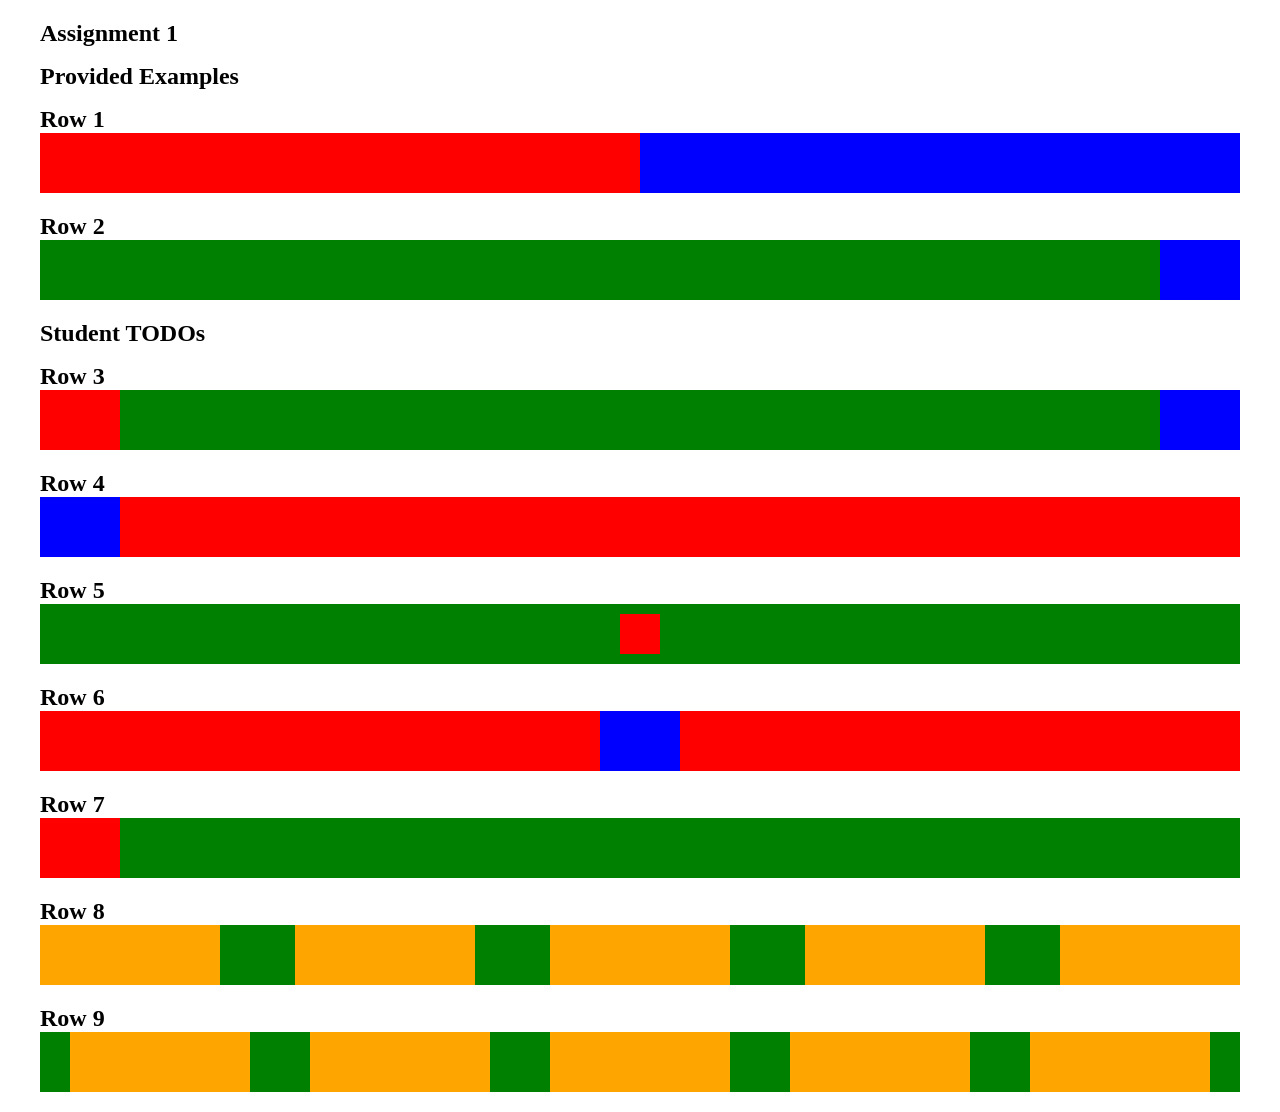
<file: index.html>
<!DOCTYPE html>
<html>
  <head>
    <!-- TODO: Link your stylesheet -->
     <link rel = "stylesheet", href = "index.css" >
  </head>
  <body>
    <p>Assignment 1</p>
    <p>Provided Examples</p>
    <p>Row 1</p>
    <div class="wrapper">
      <div class="redExample"></div>
      <div class="blueExample"></div>
    </div>
    <p>Row 2</p>
    <div class="wrapper">
      <div class="emptyExample2">
        <div class="blueExample2"></div>
      </div>
    </div>
    <!-- TODO: Insert div elements in the next 7 wrappers for your solution -->
    <p>Student TODOs</p>
    <p>Row 3</p>
    <div class="wrapper3">
      <div class = "red3"></div>
      <div class = "green3"></div>
      <div class = "blue3"></div>
    </div>
    <p>Row 4</p>
    <div class="wrapper">
      <div class = "blue4"></div>
      <div class = "red4"></div>
    </div>
    <p>Row 5</p>
    <div class="wrapper5">
      <div class = "red5"></div>
    </div>
    <p>Row 6</p>
    <div class="wrapper">
      <div class = "red6-left"></div>
      <div class = "blue6"></div>
      <div class = "red6-right"></div>
    </div>
    <p>Row 7</p>
    <div class="wrapper">
      <div class = "shell7">
      <div class = "red7"></div>
      </div>
    </div>
    <p>Row 8</p>
    <div class="wrapper8">
      <div class = "orange8"></div>
      <div class = "orange8"></div>
      <div class = "orange8"></div>
      <div class = "orange8"></div>
      <div class = "orange8"></div>
    </div>
    <p>Row 9</p>
    <div class="wrapper9">
      <div class = "orange9"></div>
      <div class = "orange9"></div>
      <div class = "orange9"></div>
      <div class = "orange9"></div>
      <div class = "orange9"></div>
    </div>
  </body>
</html>
</file>
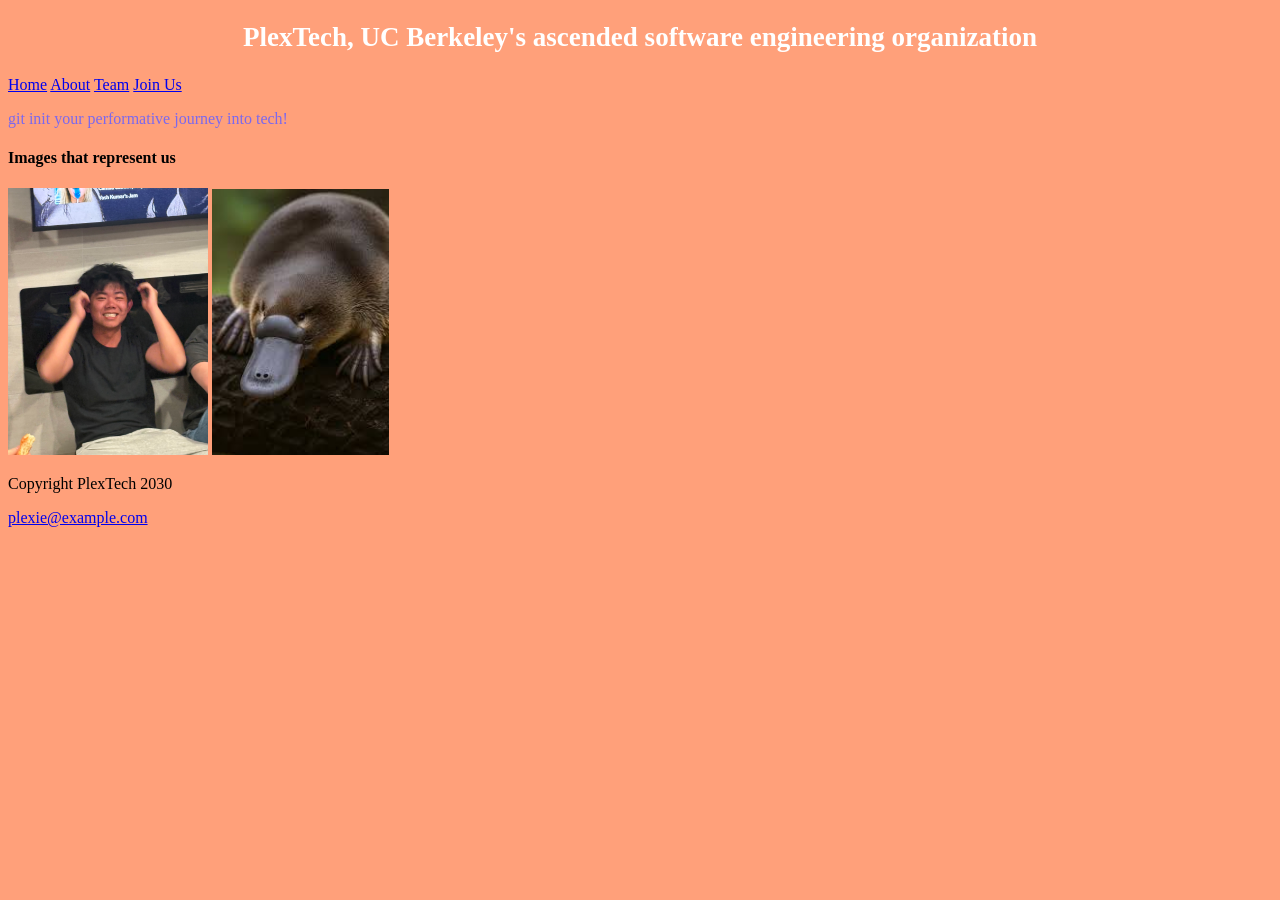
<file: activity.html>
<!DOCTYPE html>
<html>
    <head>
        <meta name="description" content="Website for the Berkeley club for ascended students">
        <meta name="author" content="Tejas Mundhe">
        <title>PlexTech.edu</title>
        <link rel="icon" type="image/x-icon" href="/images/plextech-logo.webp">
        <link rel="stylesheet" href="activity.css">
    </head>
    <body>
        <div class="Heading">
        <h2>PlexTech, UC Berkeley's ascended software engineering organization</h2>
        </div>
        <nav>
            <a href = "activity.html">Home</a>
            <a href = "#about">About</a>
            <a href = "#about">Team</a>
            <a href = "#about">Join Us</a>
        </nav>
        <p id = "text"> git init your performative journey into tech!</p>
        <h4>Images that represent us</h4>
        <img src = "images/davyn_img.jpeg" alt = "Davyn image" width = "200px">
        <img src = "images/platypus.jpeg" alt = "Platypus" width = "177px">
        <footer>
        <p>Copyright PlexTech 2030</p>
        <p><a href="mailto:plexie@example.com">plexie@example.com</a></p>
    </footer>
    </body>
</html>
</file>
<file: index.css>
body {
  margin: 20px 40px;
}

p {
  font-size: 24px;
  font-weight: bold;
  margin-bottom: 0px;
  margin-top: 16px;
}

/*--- This is the CSS class for the green rectangular blocks. Note that it uses display: flex ---*/

.wrapper {
  display: flex;
  height: 60px;
  background-color: green;
  margin-bottom: 20px;
}

/*--- flex: 1 makes it so that the div takes up all available space left in the parent element ---*/

.redExample {
  flex: 1;
  background-color: red;
}

/*--- Since both .redExample and .blueExample have flex: 1, they will take up an equal amount of space because they meet in the middle ---*/

.blueExample {
  flex: 1;
  background-color: blue;
}

/*--- flex-direction: row-reverse orders all child elements starting from right to left ---*/

.emptyExample2 {
  display: flex;
  flex: 1;
  flex-direction: row-reverse;
}

.blueExample2 {
  width: 80px;
  background-color: blue;
}

/* TODO: Add CSS for the rest of your solution below */

.wrapper3 {
  display: flex;
  height: 60px;
  background-color: green;
  margin-bottom: 20px;
  justify-content: space-between;
}

.red3 {
  background-color: red;
  width: 80px;
}

.green3 {
  background-color: green;
  flex: 1;
}

.blue3 {
  background-color: blue;
  width: 80px;
}

.blue4 {
  background-color: blue;
  width: 80px;
}

.red4 {
  background-color: red;
  flex-grow: 1;
}

.wrapper5 {
  display: flex;
  height: 60px;
  background-color: green;
  margin-bottom: 20px;
  justify-content: center;
  align-items: center;
}

.red5 {
  background-color: red;
  width: 40px;
  height: 40px;
}

.red6-left {
  background-color: red;
  flex:1;
}

.red6-right {
  background-color: red;
  flex:1;
}

.blue6 {
  background-color: blue;
  width: 80px;
}

.red7 {
  background-color: red;
  width: 80px;
  height: 60px;
  flex-shrink: 0;
}

.shell7 {
  background-color: transparent;
}

.wrapper8 {
  display: flex;
  height: 60px;
  background-color: green;
  margin-bottom: 20px;
  justify-content: space-between;
}

.orange8 {
  background-color: orange;
  width: 180px;
  flex-shrink: 0;
}

.wrapper9 {
  display: flex;
  height: 60px;
  background-color: green;
  margin-bottom: 20px;
  justify-content: center;
  gap: 60px;
}

.orange9 {
  background-color: orange;
  width: 180px;
}
</file>
<file: activity.css>
.Heading{
    font-size: large;
    color: white;
    text-align: center;
}

body{
    background-color: lightsalmon;
}

#text{
    color: mediumslateblue

}
</file>
